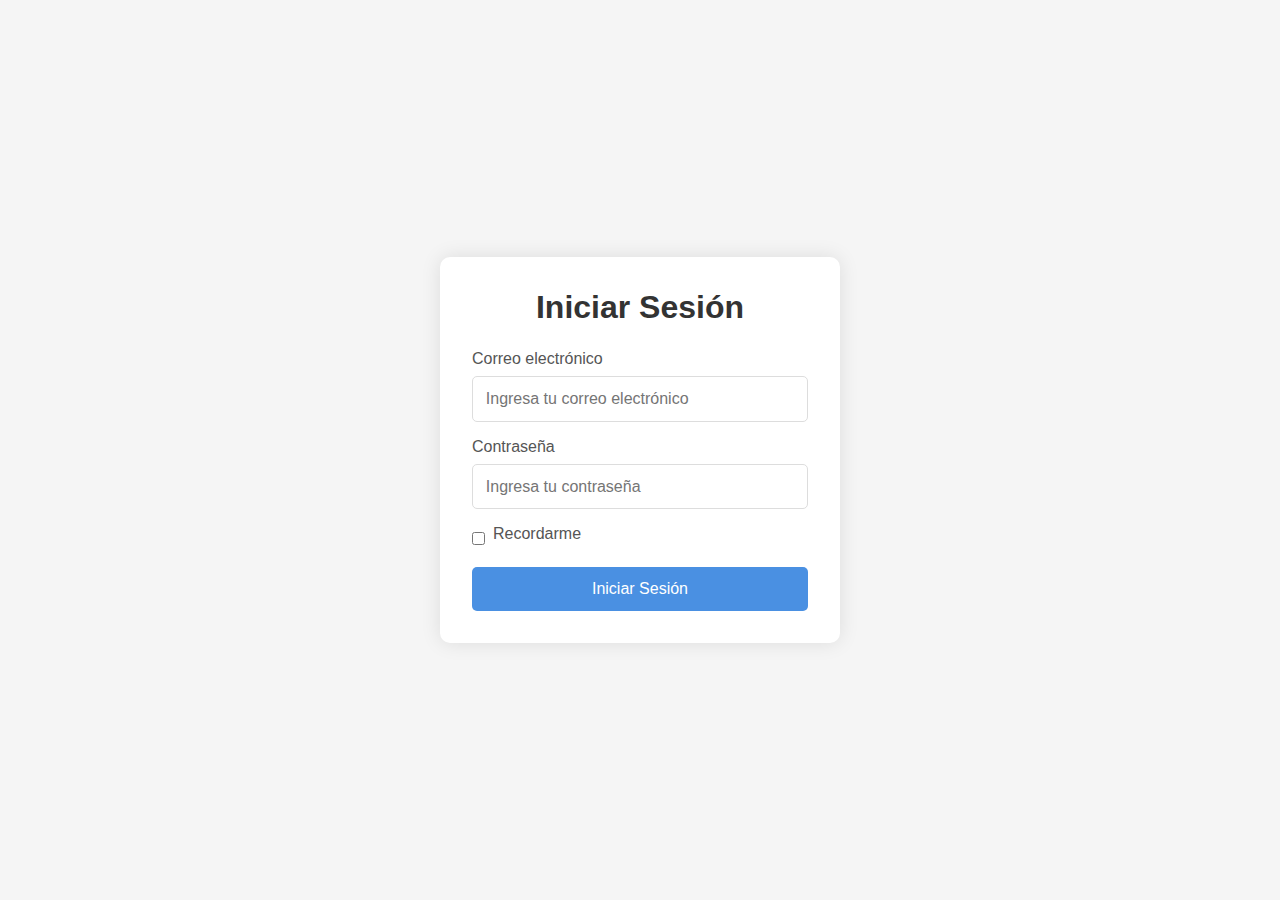
<file: web/app/templates/login.html>
<!DOCTYPE html>
<html lang="es">
<head>
    <meta charset="UTF-8">
    <meta name="viewport" content="width=device-width, initial-scale=1.0">
    <link rel="stylesheet" href="../static/css/style_formularios_cuentas.css" > <!-- Enlace al CSS -->
    <link rel="icon" href="{{ url_for('static', filename='images/favicon.ico') }}" type="image/x-icon">
    <title>Iniciar Sesión</title>
    
</head>
<body>
    <div class="container">
        <h1>Iniciar Sesión</h1>
        <form id="login-form">
            <div class="form-group">
                <label for="email">Correo electrónico</label>
                <input type="email" id="email" placeholder="Ingresa tu correo electrónico" required>
                <div class="error" id="email-error">Por favor, ingresa un correo electrónico válido</div>
            </div>
            
            <div class="form-group">
                <label for="password">Contraseña</label>
                <input type="password" id="password" placeholder="Ingresa tu contraseña" required>
                <div class="error" id="password-error">Por favor, ingresa tu contraseña</div>
            </div>
            
            <div class="remember-me">
                <input type="checkbox" id="remember" name="remember">
                <label for="remember">Recordarme</label>
            </div>
            
            <!-- 

            No incorporamos olvidar contraseña en esta versión
            
            <div class="forgot-password">
                <a href="#">¿Olvidaste tu contraseña?</a>
            </div>
            -->
            <button type="submit">Iniciar Sesión</button>
            <div class="success-message" id="success-message">¡Sesión iniciada correctamente!</div>
            <div class="error-message" id="login-error" style="display:none; color: #e74c3c; text-align: center; margin-top: 10px;"></div>
        </form>
       <!-- 

        No incorporamos crear cuenta en esta versión

        <div class="footer">
            ¿No tienes una cuenta? <a href="signup.html">Regístrate aquí</a>
        </div>

        --> 
    </div>

    <script src="../static/js/login.js"></script>
</body>
</html>
</file>
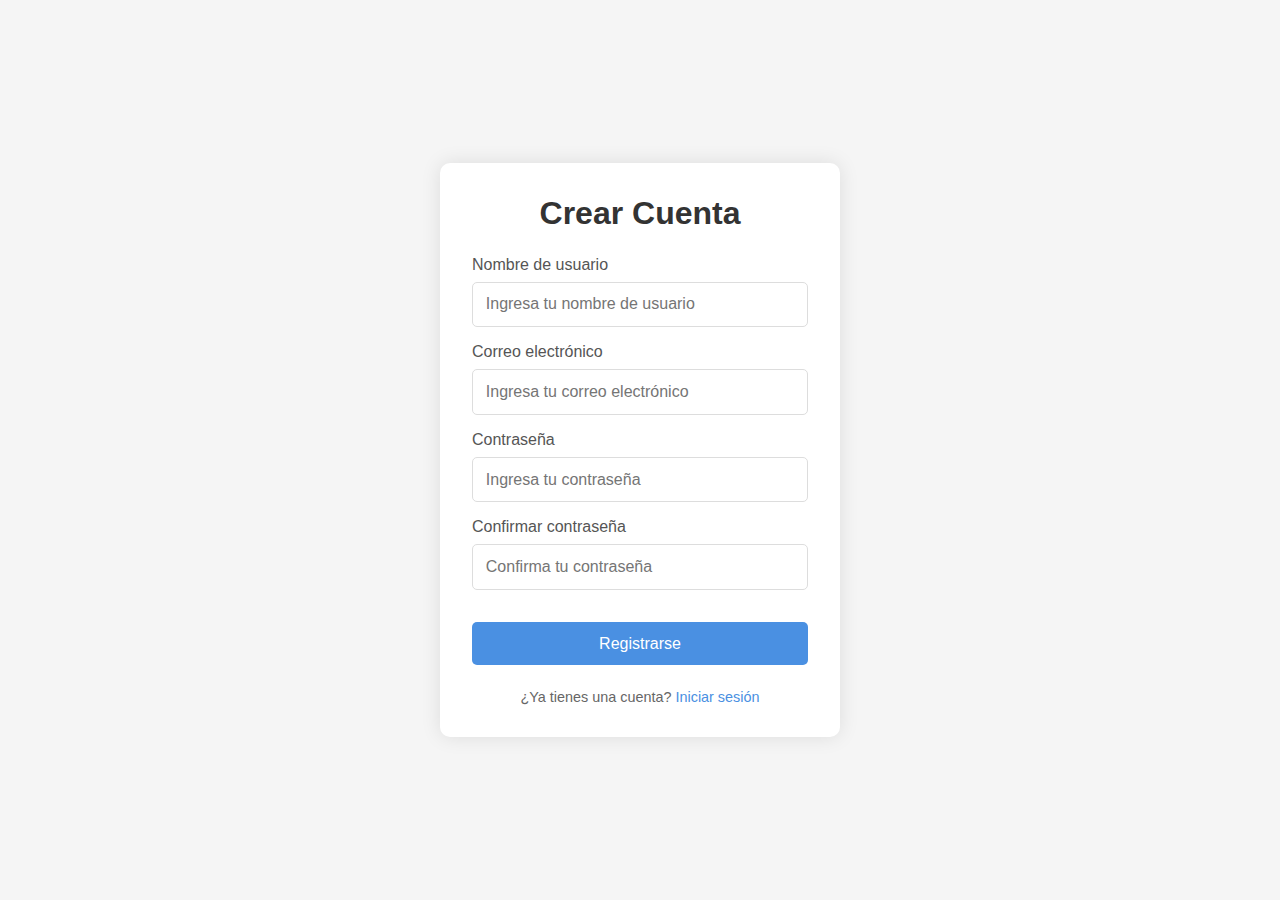
<file: web/app/templates/signup.html>
<!DOCTYPE html>
<html lang="es">
<head>
    <meta charset="UTF-8">
    <meta name="viewport" content="width=device-width, initial-scale=1.0">
    <title>Registro de Cuenta</title>
    <link rel="stylesheet" href="../static/css/style_formularios_cuentas.css" > <!-- Enlace al CSS -->
    <link rel="icon" href="{{ url_for('static', filename='images/favicon.ico') }}" type="image/x-icon">
</head>
<body>
    <div class="container">
        <h1>Crear Cuenta</h1>
        <form id="signup-form">
            <div class="form-group">
                <label for="username">Nombre de usuario</label>
                <input type="text" id="username" placeholder="Ingresa tu nombre de usuario" required>
                <div class="error" id="username-error">El nombre de usuario debe tener al menos 4 caracteres</div>
            </div>
            
            <div class="form-group">
                <label for="email">Correo electrónico</label>
                <input type="email" id="email" placeholder="Ingresa tu correo electrónico" required>
                <div class="error" id="email-error">Por favor, ingresa un correo electrónico válido</div>
            </div>
            
            <div class="form-group">
                <label for="password">Contraseña</label>
                <input type="password" id="password" placeholder="Ingresa tu contraseña" required>
                <div class="error" id="password-error">La contraseña debe tener al menos 8 caracteres, incluir una letra mayúscula, una minúscula y un número</div>
            </div>
            
            <div class="form-group">
                <label for="confirm-password">Confirmar contraseña</label>
                <input type="password" id="confirm-password" placeholder="Confirma tu contraseña" required>
                <div class="error" id="confirm-password-error">Las contraseñas no coinciden</div>
            </div>
            
            <button type="submit">Registrarse</button>
            <div class="success-message" id="success-message">¡Cuenta creada con éxito!</div>
        </form>
        
        <div class="footer">
            ¿Ya tienes una cuenta? <a href="login.html">Iniciar sesión</a>
        </div>
    </div>
</body>
</html>
</file>
<file: web/app/static/css/style_formularios_cuentas.css>
* {
            margin: 0;
            padding: 0;
            box-sizing: border-box;
            font-family: 'Segoe UI', Tahoma, Geneva, Verdana, sans-serif;
        }

        body {
            background-color: #f5f5f5;
            display: flex;
            justify-content: center;
            align-items: center;
            height: 100vh;
        }

        .container {
            background-color: white;
            padding: 2rem;
            border-radius: 10px;
            box-shadow: 0 0 20px rgba(0, 0, 0, 0.1);
            width: 100%;
            max-width: 400px;
        }

        h1 {
            text-align: center;
            margin-bottom: 1.5rem;
            color: #333;
        }

        .form-group {
            margin-bottom: 1rem;
        }

        label {
            display: block;
            margin-bottom: 0.5rem;
            font-weight: 500;
            color: #555;
        }

        input {
            width: 100%;
            padding: 0.8rem;
            border: 1px solid #ddd;
            border-radius: 5px;
            font-size: 1rem;
            transition: border-color 0.3s;
        }

        input:focus {
            outline: none;
            border-color: #4a90e2;
        }

        .error {
            color: #e74c3c;
            font-size: 0.8rem;
            margin-top: 0.3rem;
            display: none;
        }

        button {
            background-color: #4a90e2;
            color: white;
            border: none;
            padding: 0.8rem;
            width: 100%;
            border-radius: 5px;
            font-size: 1rem;
            cursor: pointer;
            transition: background-color 0.3s;
            margin-top: 1rem;
        }

        button:hover {
            background-color: #3a7bc8;
        }

        .footer {
            text-align: center;
            margin-top: 1.5rem;
            font-size: 0.9rem;
            color: #666;
        }

        .footer a {
            color: #4a90e2;
            text-decoration: none;
        }

        .footer a:hover {
            text-decoration: underline;
        }

.success-message {
    text-align: center;
    color: #27ae60;
    margin-top: 1rem;
    display: none;
}

.remember-me {
    display: flex;
    align-items: center;
    margin-top: 1rem;
}

.remember-me input {
    width: auto;
    margin-right: 0.5rem;
}
</file>
